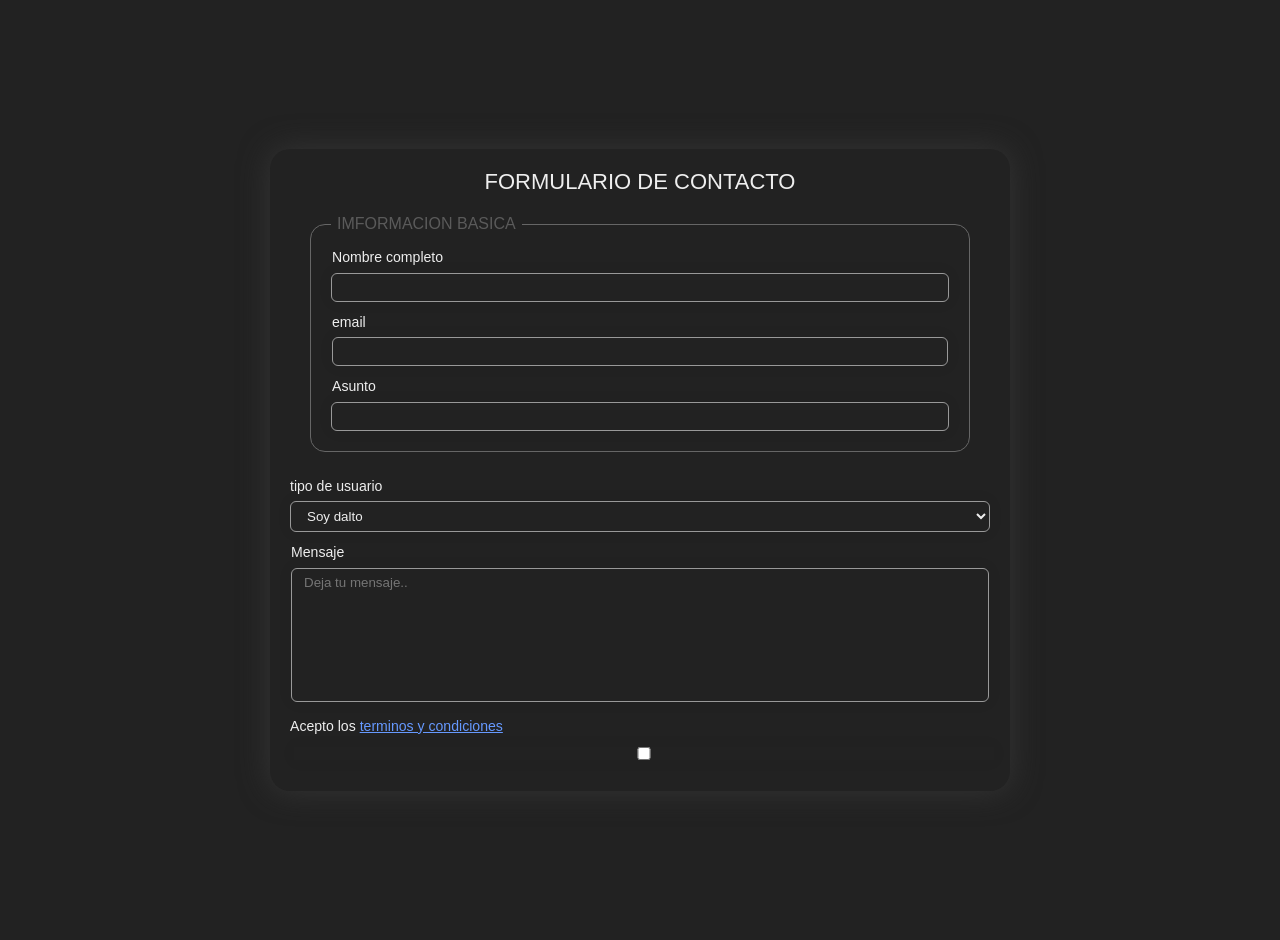
<file: index.html>
<!DOCTYPE html>
<html>
    <head>
        <meta charset="UFT-8">
        <meta name="viewport" content="width=device-width, initial-scale=1.0">
        <title>jgjfhegud</title>
        <link rel="stylesheet" href="styles.css">
    </head>
    <body>
        <form>
        <h2
        >formulario de contacto
        </h2>
        <fieldset>
            <legend>IMFORMACION BASICA</legend>
        <di class="form_input">
            <label>Nombre completo</label>
            <input type="text" placeholder="">
        </di>
        <div class="form_input">
            <label>email</label>
            <input type="email" placeholder="">
        </div>
        <di class="form_input">
            <label>Asunto</label>
            <input type="text" placeholder="">
        </di>
        </fieldset>
        <div class="Tipo de usurio">
            <label>tipo de usuario
                <select>
                    <option value="user1">Soy dalto</option>
                    <option value="user2">Soy Messi</option>
                    <option value="user3">Soy Mathias</option>
                </select>
            </label>
        </div>
        <div class="form_input">
            <label>Mensaje</label>
            <textarea rows="8" placeholder="Deja tu mensaje.."></textarea>
        </div>
        <div>
            <label>Acepto los <a href="terms.html">terminos y condiciones</a>
                <input type="checkbox" class="checkbox">
            </label>
        </div>
    </form>
    </body>
</html>
</file>
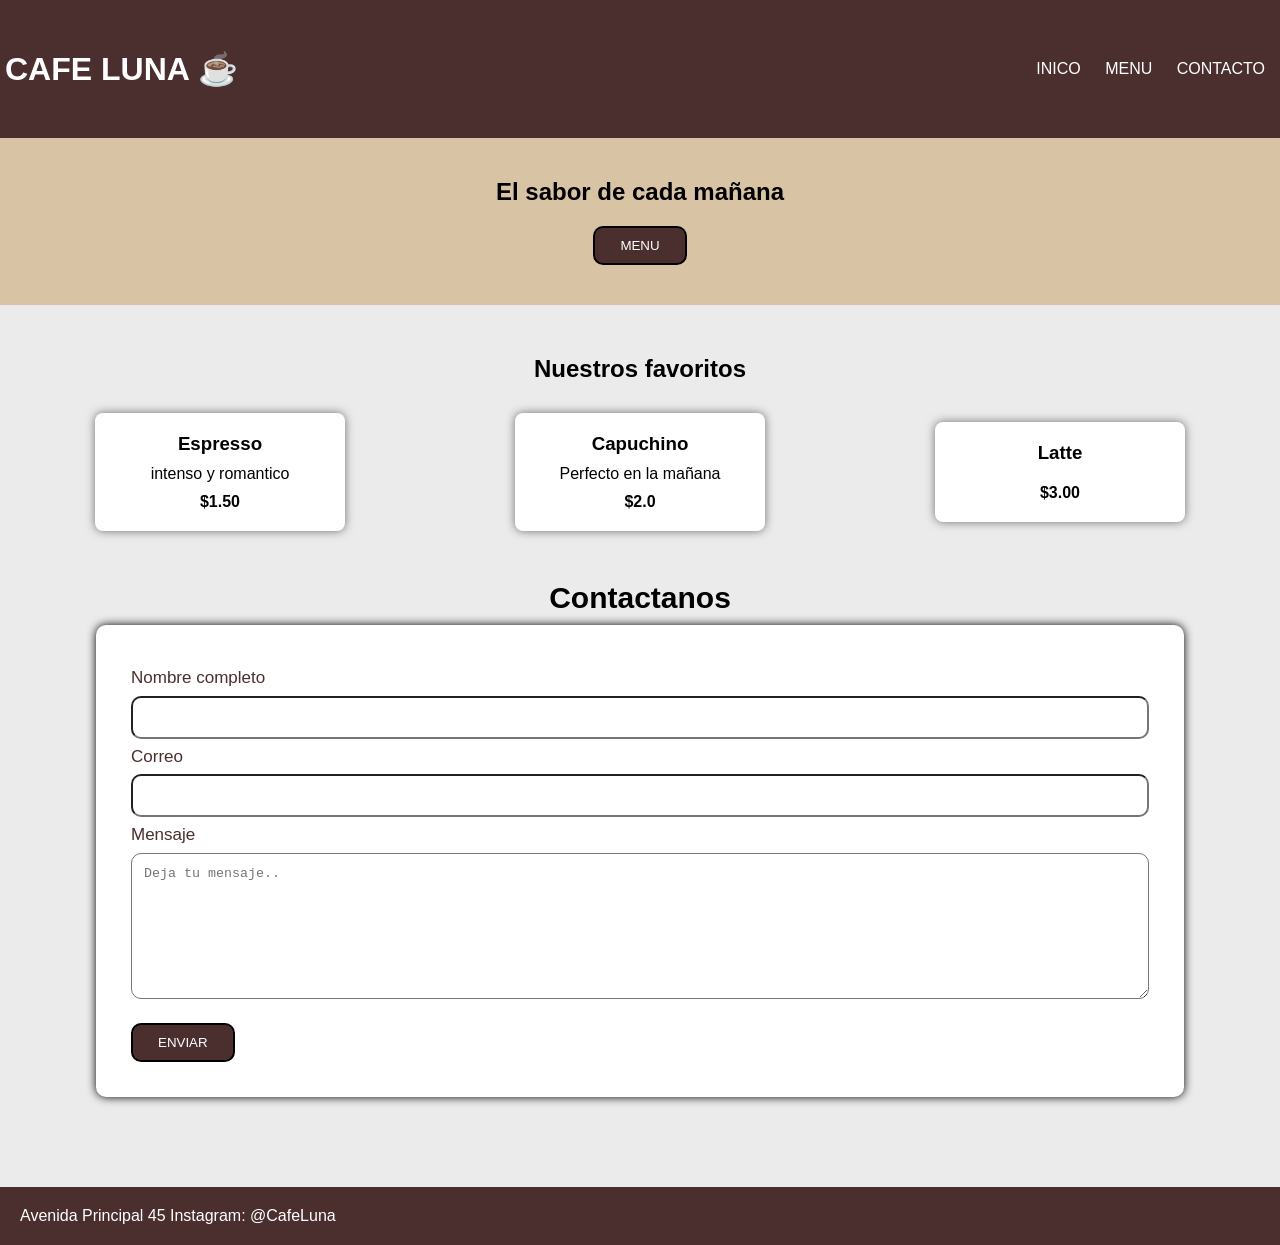
<file: cafeteria.html>
<!DOCTYPE html>
<html lang="en">
<head>
    <meta charset="UTF-8">
    <meta name="viewport" content="width=device-width, initial-scale=1.0">
    <title>Cafeteria fictisia</title>
    <link rel="stylesheet" href="caffer.css">
</head>
<body>
    <header>
        <h1 class="lol">CAFE LUNA ☕</h1>
        <nav>
            <a href="">INICO</a>
            <a href="#MENU">MENU</a>
            <a href="">CONTACTO</a>
        </nav>
        </header>

        <section class="ok">
            <h2>El sabor de cada mañana</h2>
            <button>MENU</button>
        </section>

        <section class="productos">
            <h2 id="MENU">Nuestros favoritos</h2>
            <div class="contenedor">
            <div class="card">
                <h3>Espresso</h3>
                <p>intenso y romantico</p>
                <span>$1.50</span>
            </div>
            <div class="card">
                <h3>Capuchino</h3>
                <p>Perfecto en la mañana</p>
                <span>$2.0</span>
            </div>
            <div class="card">
                <h3>Latte</h3>
                <span>$3.00</span>
            </div>
            </div>
        </section>
        <h2 class="eu">Contactanos</h2>
        <form>
        <di class="form_input">
            <label>Nombre completo</label>
            <input type="text" placeholder="">
        </di>
        <div class="form_input">
            <label>Correo</label>
            <input type="email" placeholder="">
        </div>
        
        <div class="form_input">
            <label>Mensaje</label>
            <textarea rows="8" placeholder="Deja tu mensaje.."></textarea>
        </div>
        <button>ENVIAR</button>
        </form>
    <footer>
            Avenida Principal 45 
            Instagram: @CafeLuna
    </footer>
    </fieldset>
</body>
</html>
</file>
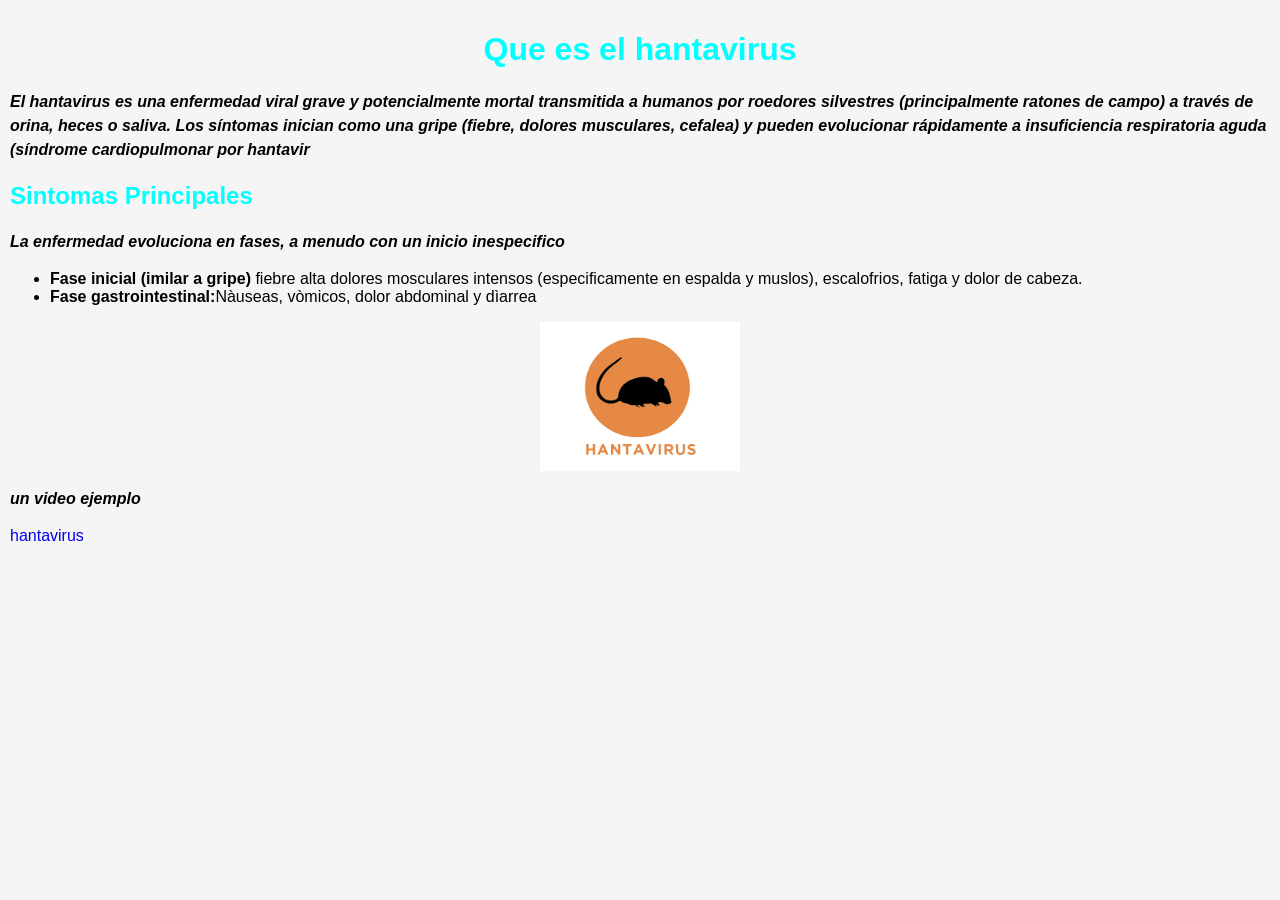
<file: fx.html>
<!DOCTYPE html>
<html>
    <head>
        <title>mmmmhlo</title>
        <link rel="stylesheet" href="edityon.css">
        <meta name="viewport"
    content="width=device-width, initial-scale=1.0">
    </head>
    <body>
    <h1>Que es el hantavirus</h1>
    <p>
        El hantavirus es una enfermedad viral grave y potencialmente mortal transmitida a humanos por roedores silvestres (principalmente ratones de campo) a través de orina, heces o saliva. Los síntomas inician como una gripe (fiebre, dolores musculares, cefalea) y pueden evolucionar rápidamente a insuficiencia respiratoria aguda (síndrome cardiopulmonar por hantavir
    </p>

    <h2>Sintomas Principales</h2>
    <p>La enfermedad evoluciona en fases, a menudo con un
        inicio inespecifico
    <ul>
        <li><strong>Fase inicial (imilar a gripe)</strong> fiebre alta
        dolores mosculares intensos (especificamente en espalda y muslos),
        escalofrios, fatiga y dolor de cabeza.</li>

        <li><strong>Fase gastrointestinal:</strong>Nàuseas, vòmicos, dolor abdominal y dìarrea</li>   </ul>
    </ul>
    <img src="hantavirus.png">
    <p>
    un video ejemplo
    </p>
    <a href="https://youtu.be/Zal1lFYarpk">hantavirus</a>
</body>
</html>
</file>
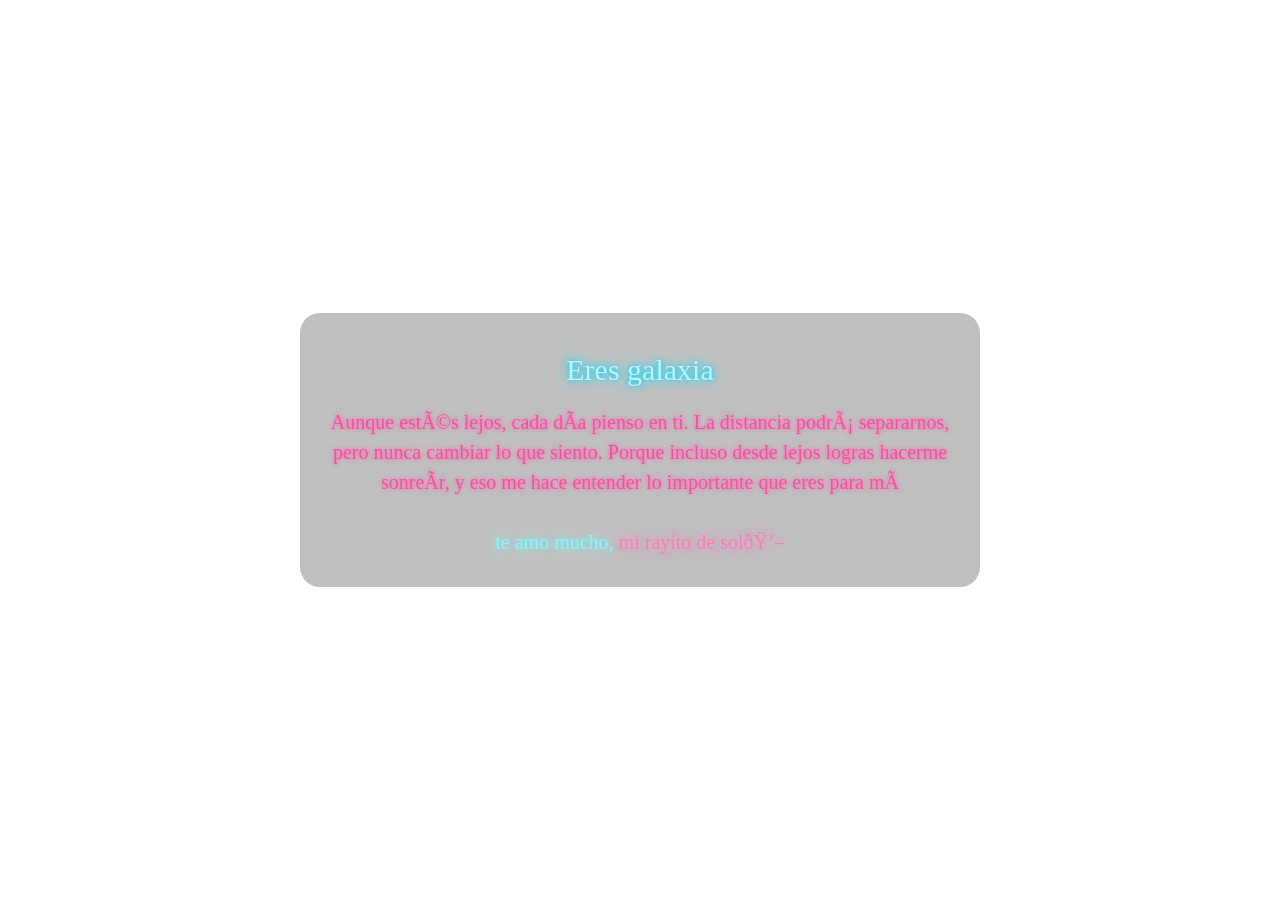
<file: poema.html>
<!DOCTYPE html>
<html>
    <head>
        <meta charset="UFT-8">
        <meta name="viewport" content="width=device-width, initial-scale=1.0">
        <title>poema</title>
        <link rel="stylesheet" href="galaxiRomant.css">
    </head>
    <body>
        <form>
        <div class="mty">
            <h1>Eres galaxia</h1>
            <p>Aunque estés lejos,
cada día pienso en ti.
La distancia podrá separarnos,
pero nunca cambiar lo que siento.

Porque incluso desde lejos
logras hacerme sonreír,
y eso me hace entender
lo importante que eres para mí</p>
        <span class="amo">te amo mucho, </span>
        <span class="rayito">mi rayito de sol💖</span>
        </form>
    </body>
</html>
</file>
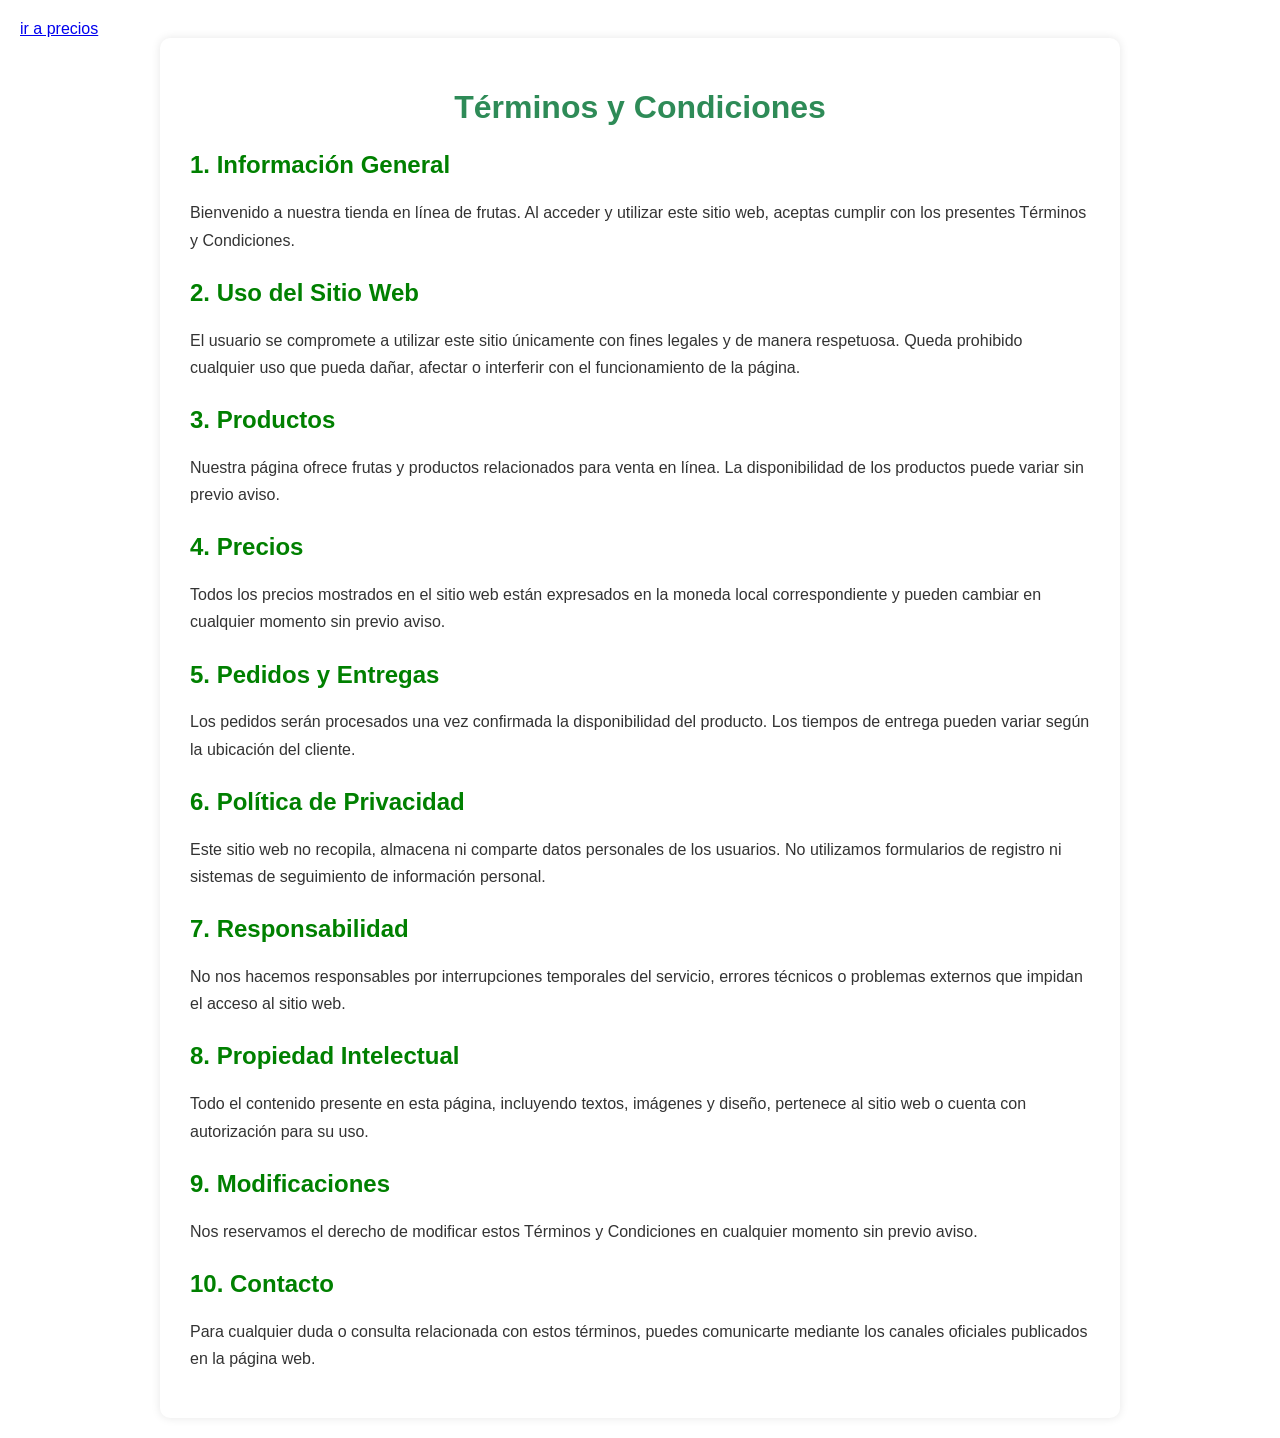
<file: terms.html>
<!DOCTYPE html>
<html lang="es">
<head>
    <meta charset="UTF-8">
    <meta name="viewport" content="width=device-width, initial-scale=1.0">
    <title>Términos y Condiciones</title>

    <style>
        body{
            font-family: Arial, sans-serif;
            background-color: white;
            margin: 0;
            padding: 20px;
            color: #333;
        }

        .container{
            max-width: 900px;
            margin: auto;
            background: white;
            padding: 30px;
            border-radius: 10px;
            box-shadow: 0 0 10px rgba(0,0,0,0.1);
        }

        h1{
            text-align: center;
            color: #2e8b57;
        }

        h2{
            color: green;
            margin-top: 25px;
        }

        p{
            line-height: 1.7;
        }
    </style>
</head>
<body>
    <a href="#Precios">ir a precios</a>
    <div class="container">
        <h1>Términos y Condiciones</h1>

        <h2>1. Información General</h2>
        <p>
            Bienvenido a nuestra tienda en línea de frutas. Al acceder y utilizar este sitio web,
            aceptas cumplir con los presentes Términos y Condiciones.
        </p>

        <h2>2. Uso del Sitio Web</h2>
        <p>
            El usuario se compromete a utilizar este sitio únicamente con fines legales y de manera respetuosa.
            Queda prohibido cualquier uso que pueda dañar, afectar o interferir con el funcionamiento de la página.
        </p>

        <h2>3. Productos</h2>
        <p>
            Nuestra página ofrece frutas y productos relacionados para venta en línea.
            La disponibilidad de los productos puede variar sin previo aviso.
        </p>

        <h2 id="Precios">4. Precios</h2>
        <p>
            Todos los precios mostrados en el sitio web están expresados en la moneda local correspondiente
            y pueden cambiar en cualquier momento sin previo aviso.
        </p>

        <h2>5. Pedidos y Entregas</h2>
        <p>
            Los pedidos serán procesados una vez confirmada la disponibilidad del producto.
            Los tiempos de entrega pueden variar según la ubicación del cliente.
        </p>

        <h2>6. Política de Privacidad</h2>
        <p>
            Este sitio web no recopila, almacena ni comparte datos personales de los usuarios.
            No utilizamos formularios de registro ni sistemas de seguimiento de información personal.
        </p>

        <h2>7. Responsabilidad</h2>
        <p>
            No nos hacemos responsables por interrupciones temporales del servicio,
            errores técnicos o problemas externos que impidan el acceso al sitio web.
        </p>

        <h2>8. Propiedad Intelectual</h2>
        <p>
            Todo el contenido presente en esta página, incluyendo textos, imágenes y diseño,
            pertenece al sitio web o cuenta con autorización para su uso.
        </p>

        <h2>9. Modificaciones</h2>
        <p>
            Nos reservamos el derecho de modificar estos Términos y Condiciones
            en cualquier momento sin previo aviso.
        </p>

        <h2>10. Contacto</h2>
        <p>
            Para cualquier duda o consulta relacionada con estos términos,
            puedes comunicarte mediante los canales oficiales publicados en la página web.
        </p>

    </div>

</body>
</html>
</file>
<file: styles.css>
body{
    margin: 0;
    padding: 20px; 
    min-height: 100vh;  
    display: flex;
    justify-content: center;
    align-items: center;
    font-family: sans-serif;
    color: #eee;
    background-color: #222;

}

h2{
    text-align: center;
    margin: 0;
    margin-bottom: 10px;
    text-transform: uppercase;
    font-weight: 100;
    font-size: 22px;
}
form{
    width: 90%;
    background-color: transparent;
    padding: 20px 0;
    max-width: 700px;
    margin: 50px auto;
    box-shadow: 0px 0px 55px #0009;
    margin-top: 50px;
    margin: auto;
    box-shadow: 0 0 30px #353535;
    padding: 20px;
    border-radius: 20px;
}

.form_input{
    padding: 6px 1px;
}

input, textarea, select{
    min-width: 100%;
    width: 100%;
    box-sizing: border-box;
    padding: 6px 12px;
    font-family: sans-serif;
    border: none;
    border: 1px solid #999;
    box-shadow: 0px 0px 15px #0001;
    background-color: transparent;
    border-radius: 6px;
    color: #eee;
    resize: vertical;
}

textarea{
    min-width: 100%;
    resize: none;
    min-height: 102px;
    font-family: sans-serif;
    font-size: content;
}

label{
    font-size: 0.88em;
    line-height: 2.1;
}
.checkbox {
    width: auto;
}

fieldset{
    margin: 20px;
    border: 1px solid #666;
    border-radius: 15px;
    padding: 10px 20px 20px 20px;
}

legend{
    padding: 0 6px;
    color: #777a
}

a{
    color: #69f
}
</file>
<file: caffer.css>
*{
    margin: 0;
    padding: 0;
    box-sizing: border-box;
}

body{
    background: hwb(0 89% 11% / 0.699);
    font-family: Arial, sans-serif;
}

header{
    display: flex;
    justify-content: space-between;
    align-items: center;
    background-color: #4b2e2e;
    color: white;
    padding: 5px;
    padding-bottom: 50px;
    padding-top: 50px;
    margin: 3px 1px px;
}

.hero{
    text-align: center;
    padding:  80px 20px;
    background-color: #d8c3a5;
}

.hero h2{
    margin-bottom: 15px;
}

.hero button{
    margin-top: 20px;
    padding: 10px 20px;
    border: none;
    border-radius: 5px;
    cursor: pointer;
}

.productos{
    padding: 50px 20px;
}

.productos h2{
    text-align: center;
    margin-bottom: 30px;
}

.contenedor{
    display: flex;
    justify-content: center;
    gap: 20px;
    flex-wrap: wrap;
}

a{
    text-decoration: none;
    padding: 10px 10px;
    color: #fff;
    gap: 20px;
}

.ok{
    background-color: #d8c3a5;
    padding: 40px;
    text-align: center;
}

.card{
    text-align: center;
    width: 250px;
    background-color: #fff;
    padding: 20px;
    margin: auto;
    border-radius: 8px;
    box-shadow: 0px 0px 10px rgb(112, 111, 111);
}

.card h3{
    padding-bottom: 10px;
}

.card span{
    display: block;
    margin-top: 10px;
    font-weight: bold;
}

footer{
    background-color: #4b2e2e;
    color: white;
    padding: 20px;
    display: flex;
    justify-content: space-between;
    align-items: center;
    text-align: center;
}

button{
    padding: 10px 20px;
    background-color: hsl(0, 20%, 21%);
    border: 2px solid black;
    border-radius: 10px;
    color: white;
}

form{
    background-color: white;
    margin: 90px auto;
    width: 85%;
    padding: 35px;
    border-radius: 10px;
    box-shadow: 0px 0px 10px black;
    margin-top: 10px;
}

input, textarea{
    width: 100%;
    padding: 12px;
    color: #d8c3a5;
    border-radius: 10px;
}

label{
    font-size: 0.88em;
    line-height: 2.1;
    color: #4b2e2e;
    font-size: 17px;
}

button{
    background-color: #4b2e2e;
    color: white;
    padding: 10px 25px;
    cursor: pointer;
    margin-top: 20px;
}

button:hover{
    opacity: 0.8;
}

.eu{
    font-size: 30px;
    font-family: sans-serif;
    text-align: center;
}
</file>
<file: edityon.css>
h1 {
    color:aqua;
    text-align: center;
}
h2 {
    color:aqua;
}
img {
    width: 200px;
    border-redius: 100px;
    display: block;
    margin: auto;
}
p {
    font-style: italic;
    font-weight: 600;
    line-height: 1.5;
    width: 100%;
}
a {
    text-decoration: none;

}
body {
    margin: 0;
    padding: 10px;
    font-size: 16px;
    font-family: Arial;
    background-color: #f5f5f5;
}
</file>
<file: galaxiRomant.css>
body{
    margin: 0;
    height: 100vh;
    background-image: url(https://t4.ftcdn.net/jpg/15/59/61/43/360_F_1559614361_qSrlxRVdZvrZJ10PRrBJ9eyvkAT7Gmg8.jpg);
    background-size: cover;
    background-position: center;
    justify-items: center;
    display: flex;
    justify-content: center;
    align-items: center;
}

form{
    background: rgba(0, 0, 0, 0.25);
    padding: 20px;
    margin: auto;
    margin-top: 100px;
    margin-bottom: 100px;
    text-align: center;
    border-radius: 20px;
    color: black;
    max-width: 50%;
    overflow-wrap: break-word;
    color:white;
    backdrop-filter: blur(8px);
}



h1 {
    font-size: 30px;
    font-weight: 1;
    color: #b8f3ff;
    text-shadow: 
    0 0 5px #00d9ff,
    0 0 15px #00d9ff;
}

p {
    font-size: 20px;
    color: #ff4fa3;
    text-shadow:0 0 5px #ff4fa3;
    font-family: cursive;
    line-height: 1.5;
}

.amo{
    line-height: 2.5;
    color: #7df9ff;
    text-shadow: 0 0 10px #7df9ff;
    font-size: 20px;
}

.rayito{
    color: #ff7eb9;
    text-shadow: 0 0 15px #ff7eb9;
    font-size: 20px;
}
</file>
